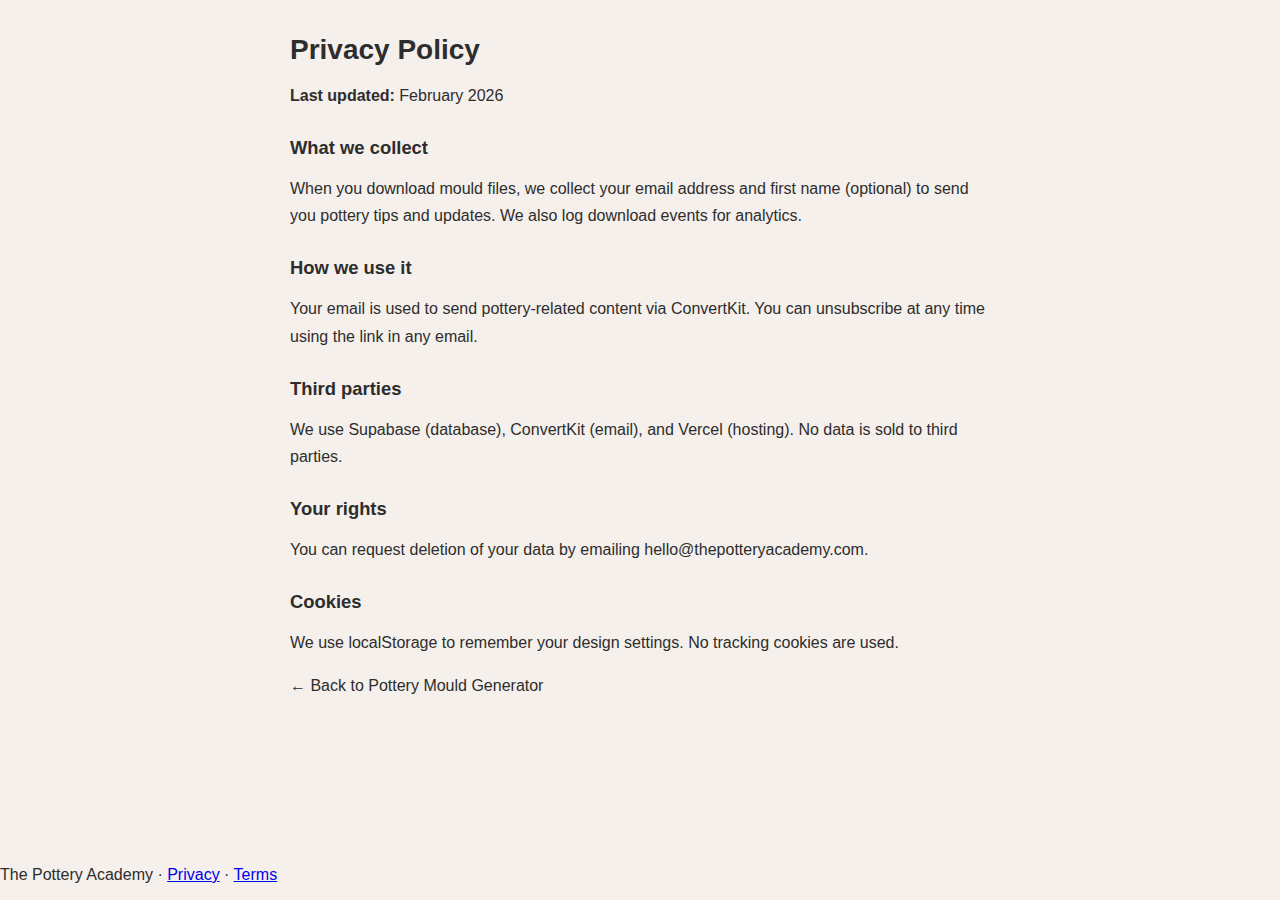
<file: privacy.html>
<!DOCTYPE html>
<html lang="en">
<head>
  <meta charset="UTF-8">
  <meta name="viewport" content="width=device-width, initial-scale=1.0">
  <title>Privacy Policy | Pottery Mould Generator</title>
  <link rel="icon" href="favicon.svg" type="image/svg+xml">
  <meta name="theme-color" content="#c65d42">
  <link rel="preconnect" href="https://fonts.googleapis.com">
  <link rel="preconnect" href="https://fonts.gstatic.com" crossorigin>
  <link href="https://fonts.googleapis.com/css2?family=Inter:wght@400;500;600&family=Josefin+Sans:wght@400;600;700&display=swap" rel="stylesheet">
  <link rel="stylesheet" href="./css/style.css">
  <style>
    /* Legal page layout -- simple readable single-column */
    body { display: flex; flex-direction: column; min-height: 100vh; }
    .legal-content {
      flex: 1;
      max-width: 700px;
      margin: 0 auto;
      padding: var(--spacing-lg) var(--spacing-md);
    }
    .legal-content h1 {
      font-family: var(--font-heading);
      color: var(--text-secondary);
      font-size: 1.75rem;
      margin-bottom: 0.5rem;
    }
    .legal-content h2 {
      font-size: 1.15rem;
      margin-top: 1.75rem;
      margin-bottom: 0.5rem;
    }
    .legal-content p {
      line-height: 1.7;
      margin-bottom: 0.75rem;
    }
    .legal-content a { color: var(--primary-color); text-decoration: none; font-weight: 500; }
    .legal-content a:hover { text-decoration: underline; }
    .legal-header {
      text-align: center;
      padding: var(--spacing-md) var(--spacing-md);
      background: var(--bg-secondary);
      border-bottom: 3px solid var(--text-color);
    }
    .legal-header .header-brand {
      font-family: var(--font-heading);
      font-size: 0.85rem;
      text-transform: uppercase;
      letter-spacing: 0.08em;
      color: var(--primary-color);
    }
  </style>
</head>
<body>
  <header class="legal-header">
    <span class="header-brand">The Pottery Academy</span>
  </header>

  <div class="legal-content">
    <h1>Privacy Policy</h1>
    <p><strong>Last updated:</strong> February 2026</p>

    <h2>What we collect</h2>
    <p>When you download mould files, we collect your email address and first name (optional) to send you pottery tips and updates. We also log download events for analytics.</p>

    <h2>How we use it</h2>
    <p>Your email is used to send pottery-related content via ConvertKit. You can unsubscribe at any time using the link in any email.</p>

    <h2>Third parties</h2>
    <p>We use Supabase (database), ConvertKit (email), and Vercel (hosting). No data is sold to third parties.</p>

    <h2>Your rights</h2>
    <p>You can request deletion of your data by emailing hello@thepotteryacademy.com.</p>

    <h2>Cookies</h2>
    <p>We use localStorage to remember your design settings. No tracking cookies are used.</p>

    <p><a href="index.html">&larr; Back to Pottery Mould Generator</a></p>
  </div>

  <footer>
    <p>The Pottery Academy &middot; <a href="privacy.html">Privacy</a> &middot; <a href="terms.html">Terms</a></p>
  </footer>
</body>
</html>
</file>
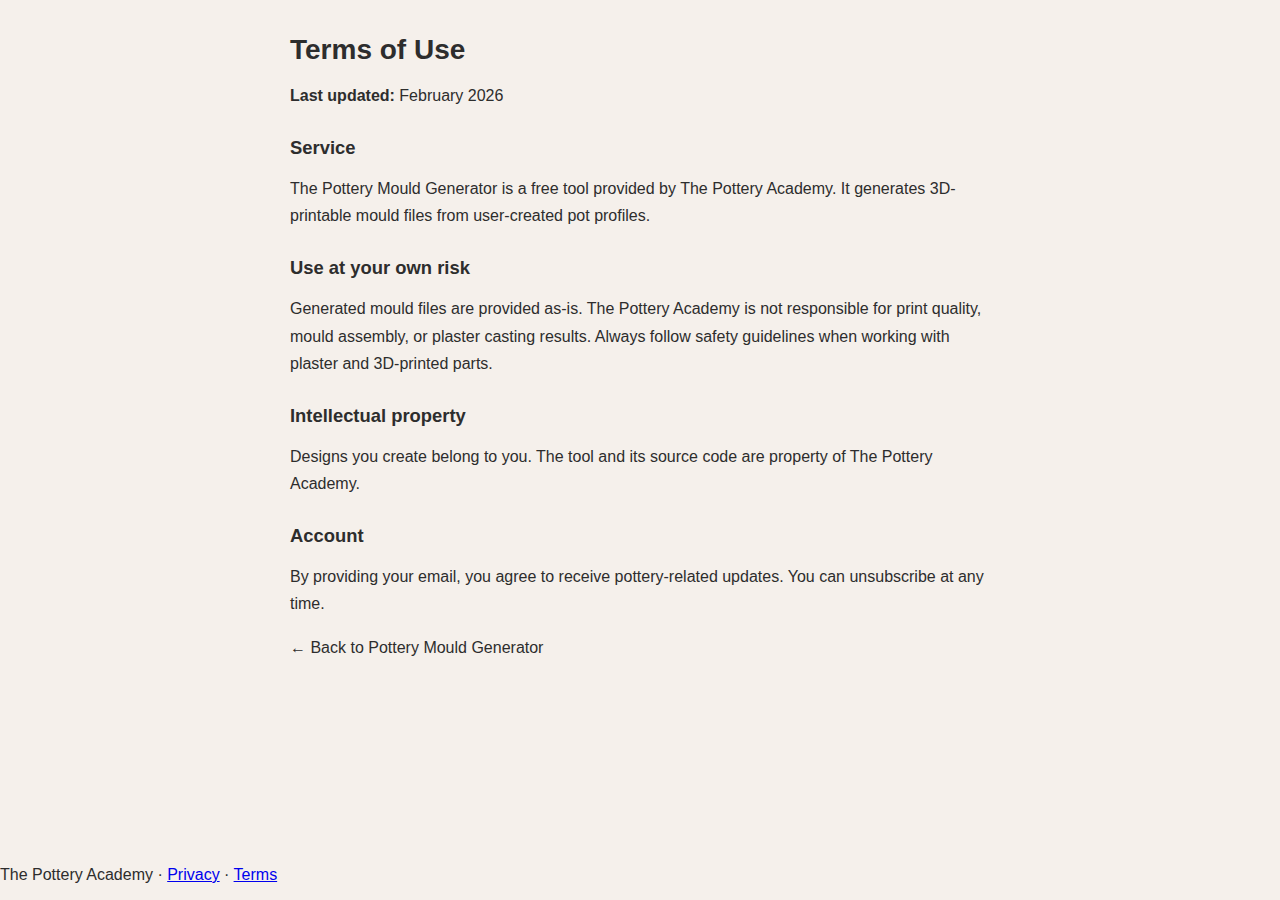
<file: terms.html>
<!DOCTYPE html>
<html lang="en">
<head>
  <meta charset="UTF-8">
  <meta name="viewport" content="width=device-width, initial-scale=1.0">
  <title>Terms of Use | Pottery Mould Generator</title>
  <link rel="icon" href="favicon.svg" type="image/svg+xml">
  <meta name="theme-color" content="#c65d42">
  <link rel="preconnect" href="https://fonts.googleapis.com">
  <link rel="preconnect" href="https://fonts.gstatic.com" crossorigin>
  <link href="https://fonts.googleapis.com/css2?family=Inter:wght@400;500;600&family=Josefin+Sans:wght@400;600;700&display=swap" rel="stylesheet">
  <link rel="stylesheet" href="./css/style.css">
  <style>
    /* Legal page layout -- simple readable single-column */
    body { display: flex; flex-direction: column; min-height: 100vh; }
    .legal-content {
      flex: 1;
      max-width: 700px;
      margin: 0 auto;
      padding: var(--spacing-lg) var(--spacing-md);
    }
    .legal-content h1 {
      font-family: var(--font-heading);
      color: var(--text-secondary);
      font-size: 1.75rem;
      margin-bottom: 0.5rem;
    }
    .legal-content h2 {
      font-size: 1.15rem;
      margin-top: 1.75rem;
      margin-bottom: 0.5rem;
    }
    .legal-content p {
      line-height: 1.7;
      margin-bottom: 0.75rem;
    }
    .legal-content a { color: var(--primary-color); text-decoration: none; font-weight: 500; }
    .legal-content a:hover { text-decoration: underline; }
    .legal-header {
      text-align: center;
      padding: var(--spacing-md) var(--spacing-md);
      background: var(--bg-secondary);
      border-bottom: 3px solid var(--text-color);
    }
    .legal-header .header-brand {
      font-family: var(--font-heading);
      font-size: 0.85rem;
      text-transform: uppercase;
      letter-spacing: 0.08em;
      color: var(--primary-color);
    }
  </style>
</head>
<body>
  <header class="legal-header">
    <span class="header-brand">The Pottery Academy</span>
  </header>

  <div class="legal-content">
    <h1>Terms of Use</h1>
    <p><strong>Last updated:</strong> February 2026</p>

    <h2>Service</h2>
    <p>The Pottery Mould Generator is a free tool provided by The Pottery Academy. It generates 3D-printable mould files from user-created pot profiles.</p>

    <h2>Use at your own risk</h2>
    <p>Generated mould files are provided as-is. The Pottery Academy is not responsible for print quality, mould assembly, or plaster casting results. Always follow safety guidelines when working with plaster and 3D-printed parts.</p>

    <h2>Intellectual property</h2>
    <p>Designs you create belong to you. The tool and its source code are property of The Pottery Academy.</p>

    <h2>Account</h2>
    <p>By providing your email, you agree to receive pottery-related updates. You can unsubscribe at any time.</p>

    <p><a href="index.html">&larr; Back to Pottery Mould Generator</a></p>
  </div>

  <footer>
    <p>The Pottery Academy &middot; <a href="privacy.html">Privacy</a> &middot; <a href="terms.html">Terms</a></p>
  </footer>
</body>
</html>
</file>
<file: css/style.css>
/* ============================================================
 * Pottery Mould Generator -- Core Application Styles
 * ============================================================
 * Split-panel layout: 2D profile editor | 3D preview | controls.
 * Colors match the Pottery Academy brand palette.
 */

:root {
  --cream: #f5f0eb;
  --terra-cotta: #c2956b;
  --terra-cotta-dark: #a87d56;
  --sage: #7a8b6f;
  --dark: #2d2d2d;
  --border: #ddd;
}

/* ---- Reset & Base ---- */

*,
*::before,
*::after {
  box-sizing: border-box;
}

body {
  margin: 0;
  padding: 0;
  font-family: -apple-system, BlinkMacSystemFont, 'Segoe UI', Roboto,
    Oxygen, Ubuntu, Cantarell, 'Open Sans', 'Helvetica Neue', sans-serif;
  background-color: var(--cream);
  color: var(--dark);
}

/* ---- Header ---- */

header {
  display: flex;
  align-items: center;
  justify-content: space-between;
  padding: 0.75rem 1.5rem;
  background-color: var(--dark);
  color: var(--cream);
}

header h1 {
  margin: 0;
  font-size: 1.25rem;
  font-weight: 600;
}

#status {
  font-size: 0.875rem;
  opacity: 0.85;
}

/* ---- Main Layout ---- */

main {
  display: flex;
  min-height: calc(100vh - 50px);
}

/* ---- Profile Editor (2D Canvas) ---- */

#editor-container {
  flex: 2;
  position: relative;
  min-height: 500px;
  background-color: #faf8f5;
  border-right: 1px solid var(--border);
}

#editor-container canvas {
  display: block;
  width: 100% !important;
  height: 100% !important;
}

#editor-toolbar {
  position: absolute;
  top: 10px;
  left: 10px;
  z-index: 10;
  display: flex;
  gap: 4px;
  background: rgba(255, 255, 255, 0.92);
  border: 1px solid var(--border);
  border-radius: 6px;
  padding: 4px;
  box-shadow: 0 1px 4px rgba(0, 0, 0, 0.08);
}

#editor-toolbar .tool-btn {
  padding: 0.4rem 0.7rem;
  font-size: 0.8rem;
  background-color: transparent;
  color: var(--dark);
  border: 1px solid transparent;
  border-radius: 4px;
  cursor: pointer;
  transition: all 0.15s ease;
}

#editor-toolbar .tool-btn:hover {
  background-color: rgba(194, 149, 107, 0.15);
}

#editor-toolbar .tool-btn.active {
  background-color: var(--terra-cotta);
  color: var(--cream);
  border-color: var(--terra-cotta-dark);
}

#editor-toolbar .tool-btn:disabled {
  opacity: 0.35;
  cursor: default;
}

#editor-toolbar .tool-btn:disabled:hover {
  background-color: transparent;
}

/* ---- Toolbar Divider ---- */

.toolbar-divider {
  display: inline-block;
  width: 1px;
  height: 20px;
  margin: 0 2px;
  background-color: var(--border);
  align-self: center;
}

/* ---- Snap Toggle ---- */

.snap-toggle {
  display: flex;
  align-items: center;
  gap: 4px;
  padding: 0 0.4rem;
  font-size: 0.8rem;
  color: var(--dark);
  cursor: pointer;
  user-select: none;
}

.snap-toggle input[type="checkbox"] {
  accent-color: var(--terra-cotta);
  width: 14px;
  height: 14px;
  cursor: pointer;
}

/* ---- Constraint Status Indicator ---- */

.constraint-status {
  position: absolute;
  bottom: 12px;
  left: 12px;
  z-index: 10;
  padding: 0.35rem 0.7rem;
  font-size: 0.75rem;
  font-weight: 600;
  border-radius: 4px;
  pointer-events: none;
  transition: background-color 0.2s ease, color 0.2s ease;
}

.constraint-status.valid {
  background-color: rgba(122, 139, 111, 0.85);  /* sage */
  color: #fff;
}

.constraint-status.invalid {
  background-color: rgba(220, 53, 69, 0.85);
  color: #fff;
}

/* ---- 3D Preview ---- */

#preview-container {
  flex: 1.5;
  position: relative;
  min-height: 500px;
  background-color: #ebe6e0;
}

#preview-container canvas {
  display: block;
  width: 100% !important;
  height: 100% !important;
}

/* ---- Preview Status Indicator ---- */

.preview-status {
  position: absolute;
  bottom: 12px;
  left: 12px;
  z-index: 10;
  padding: 0.3rem 0.6rem;
  font-size: 0.75rem;
  background: rgba(45, 45, 45, 0.7);
  color: var(--cream);
  border-radius: 4px;
  pointer-events: none;
}

aside#controls {
  flex: 1;
  min-width: 280px;
  max-width: 400px;
  padding: 1.25rem;
  border-left: 1px solid var(--border);
  overflow-y: auto;
}

aside#controls h2 {
  margin: 0 0 1rem;
  font-size: 1.1rem;
  color: var(--dark);
}

aside#controls h3 {
  margin: 1rem 0 0.5rem;
  font-size: 0.95rem;
  color: var(--dark);
}

/* ---- Mode Controls ---- */

#mode-controls {
  margin-bottom: 1.25rem;
  padding-bottom: 1rem;
  border-bottom: 1px solid var(--border);
}

#mode-controls h3 {
  margin: 0 0 0.6rem;
  font-size: 0.95rem;
  color: var(--dark);
}

.mode-toggle {
  display: flex;
  gap: 0;
  border-radius: 6px;
  overflow: hidden;
  border: 1px solid var(--border);
}

.mode-btn {
  flex: 1;
  padding: 0.5rem;
  font-size: 0.8rem;
  border: none;
  background: #fff;
  color: var(--dark);
  cursor: pointer;
  transition: background-color 0.15s ease, color 0.15s ease;
  border-radius: 0;
}

.mode-btn:hover {
  background-color: rgba(194, 149, 107, 0.1);
}

.mode-btn.active {
  background-color: var(--terra-cotta);
  color: var(--cream);
}

/* ---- Parametric Controls ---- */

#parametric-controls {
  margin-bottom: 1.25rem;
  padding-bottom: 1rem;
  border-bottom: 1px solid var(--border);
}

.preset-field {
  display: flex;
  justify-content: space-between;
  align-items: center;
  margin-bottom: 0.75rem;
}

.preset-field label {
  font-size: 0.85rem;
  color: #555;
  flex-shrink: 0;
}

.preset-field select {
  padding: 0.35rem 0.5rem;
  border-radius: 4px;
  border: 1px solid var(--border);
  font-size: 0.85rem;
  background: #fff;
  color: var(--dark);
  cursor: pointer;
}

.preset-field select:focus {
  outline: none;
  border-color: var(--terra-cotta);
  box-shadow: 0 0 0 2px rgba(194, 149, 107, 0.2);
}

.slider-field {
  display: flex;
  align-items: center;
  gap: 8px;
  margin-bottom: 0.6rem;
}

.slider-field label {
  font-size: 0.8rem;
  color: #555;
  min-width: 90px;
  flex-shrink: 0;
}

.slider-field input[type="range"] {
  flex: 1;
  accent-color: var(--terra-cotta);
  height: 4px;
  cursor: pointer;
}

.slider-value {
  font-size: 0.8rem;
  font-weight: 600;
  min-width: 32px;
  text-align: right;
  color: var(--dark);
}

.slider-unit {
  font-size: 0.75rem;
  color: #888;
}

/* ---- Mould Settings ---- */

#mould-settings {
  margin-bottom: 1.25rem;
  padding-bottom: 1rem;
  border-bottom: 1px solid var(--border);
}

#mould-settings h3 {
  margin: 0 0 0.6rem;
  font-size: 0.95rem;
  color: var(--dark);
}

/* ---- Import Controls ---- */

#import-controls {
  margin-bottom: 1.25rem;
  padding-bottom: 1rem;
  border-bottom: 1px solid var(--border);
}

#import-controls h3 {
  margin: 0 0 0.75rem;
  font-size: 0.95rem;
  color: var(--dark);
}

.import-row {
  display: flex;
  gap: 8px;
}

.import-btn {
  flex: 1;
  padding: 0.5rem 0.75rem;
  font-size: 0.8rem;
  font-weight: 500;
  text-align: center;
  background: #fff;
  border: 1px solid var(--border);
  border-radius: 4px;
  cursor: pointer;
  transition: border-color 0.15s ease, background-color 0.15s ease;
  color: var(--dark);
}

.import-btn:hover {
  border-color: var(--terra-cotta);
  background-color: rgba(194, 149, 107, 0.08);
}

#ref-image-controls {
  margin-top: 0.75rem;
}

.btn-secondary {
  background: transparent;
  border: 1px solid var(--border);
  color: var(--dark);
  font-size: 0.8rem;
  padding: 0.4rem 0.75rem;
  width: 100%;
}

.btn-secondary:hover {
  border-color: var(--terra-cotta);
  color: var(--terra-cotta-dark);
  background: transparent;
}

/* ---- View Controls ---- */

#view-controls {
  margin-bottom: 1.25rem;
  padding-bottom: 1rem;
  border-bottom: 1px solid var(--border);
}

#view-controls h3 {
  margin: 0 0 0.6rem;
  font-size: 0.95rem;
  color: var(--dark);
}

.toggle-group {
  display: flex;
  flex-direction: column;
  gap: 0.35rem;
  margin-bottom: 0.75rem;
}

.toggle-item {
  display: flex;
  align-items: center;
  gap: 6px;
  font-size: 0.8rem;
  color: var(--dark);
  cursor: pointer;
  user-select: none;
}

.toggle-item input[type="checkbox"] {
  accent-color: var(--terra-cotta);
  width: 14px;
  height: 14px;
  cursor: pointer;
}

.toggle-item input[type="checkbox"]:disabled {
  opacity: 0.4;
  cursor: default;
}

.view-mode-toggle {
  display: flex;
  gap: 0;
  border-radius: 6px;
  overflow: hidden;
  border: 1px solid var(--border);
  margin-bottom: 0.75rem;
}

.view-btn {
  flex: 1;
  padding: 0.45rem;
  font-size: 0.8rem;
  border: none;
  background: #fff;
  color: var(--dark);
  cursor: pointer;
  transition: background-color 0.15s ease, color 0.15s ease;
  border-radius: 0;
}

.view-btn:hover {
  background-color: rgba(194, 149, 107, 0.1);
}

.view-btn.active {
  background-color: var(--terra-cotta);
  color: var(--cream);
}

/* ---- Dimension Inputs Panel ---- */

#dimension-inputs {
  margin-bottom: 1.25rem;
  padding-bottom: 1rem;
  border-bottom: 1px solid var(--border);
}

#dimension-inputs h3 {
  margin: 0 0 0.75rem;
  font-size: 0.95rem;
  color: var(--dark);
}

.dim-field {
  display: flex;
  align-items: center;
  justify-content: space-between;
  margin-bottom: 0.5rem;
}

.dim-field label {
  font-size: 0.85rem;
  color: #555;
  flex-shrink: 0;
}

.dim-input-group {
  display: flex;
  align-items: center;
  gap: 4px;
}

.dim-input-group input[type="number"] {
  width: 80px;
  padding: 0.35rem 0.5rem;
  border: 1px solid var(--border);
  border-radius: 4px;
  font-size: 0.85rem;
  color: var(--dark);
  background-color: #fff;
  text-align: right;
  -moz-appearance: textfield;
}

.dim-input-group input[type="number"]::-webkit-inner-spin-button,
.dim-input-group input[type="number"]::-webkit-outer-spin-button {
  opacity: 1;
}

.dim-input-group input[type="number"]:focus {
  outline: none;
  border-color: var(--terra-cotta);
  box-shadow: 0 0 0 2px rgba(194, 149, 107, 0.2);
}

.dim-unit {
  font-size: 0.8rem;
  color: #888;
  min-width: 22px;
}

.dim-readout {
  display: flex;
  gap: 1rem;
  margin-top: 0.5rem;
  font-size: 0.8rem;
  color: #777;
}

.dim-readout strong {
  color: var(--dark);
  font-weight: 600;
}

/* ---- Loading Indicator ---- */

#loading-indicator {
  text-align: center;
  padding: 2rem 1rem;
}

#loading-indicator p {
  margin: 1rem 0 0;
  font-size: 0.875rem;
  color: #666;
}

.spinner {
  display: inline-block;
  width: 36px;
  height: 36px;
  border: 3px solid var(--border);
  border-top-color: var(--terra-cotta);
  border-radius: 50%;
  animation: spin 0.8s linear infinite;
}

@keyframes spin {
  to {
    transform: rotate(360deg);
  }
}

/* ---- Buttons ---- */

#test-controls {
  display: flex;
  flex-direction: column;
  gap: 0.5rem;
}

button {
  padding: 0.6rem 1rem;
  border: none;
  border-radius: 4px;
  background-color: var(--terra-cotta);
  color: var(--cream);
  font-size: 0.875rem;
  font-weight: 500;
  cursor: pointer;
  transition: background-color 0.15s ease;
}

button:hover {
  background-color: var(--terra-cotta-dark);
}

button:active {
  transform: translateY(1px);
}

button:disabled {
  opacity: 0.5;
  cursor: not-allowed;
}

/* ---- Results Output ---- */

pre {
  margin: 0;
  padding: 0.75rem;
  max-height: 300px;
  overflow: auto;
  background-color: var(--dark);
  color: var(--cream);
  font-family: 'SF Mono', 'Fira Code', 'Consolas', monospace;
  font-size: 0.8rem;
  line-height: 1.5;
  border-radius: 4px;
  white-space: pre-wrap;
  word-break: break-word;
}

/* ---- Utility Classes ---- */

.hidden {
  display: none !important;
}

.visible {
  display: block;
}

/* ---- Responsive: Stack at narrow viewports ---- */

@media (max-width: 768px) {
  main {
    flex-direction: column;
  }

  #editor-container {
    min-height: 300px;
    flex: none;
    border-right: none;
    border-bottom: 1px solid var(--border);
  }

  #preview-container {
    min-height: 300px;
    flex: none;
  }

  aside#controls {
    max-width: none;
    border-left: none;
    border-top: 1px solid var(--border);
  }
}
</file>
